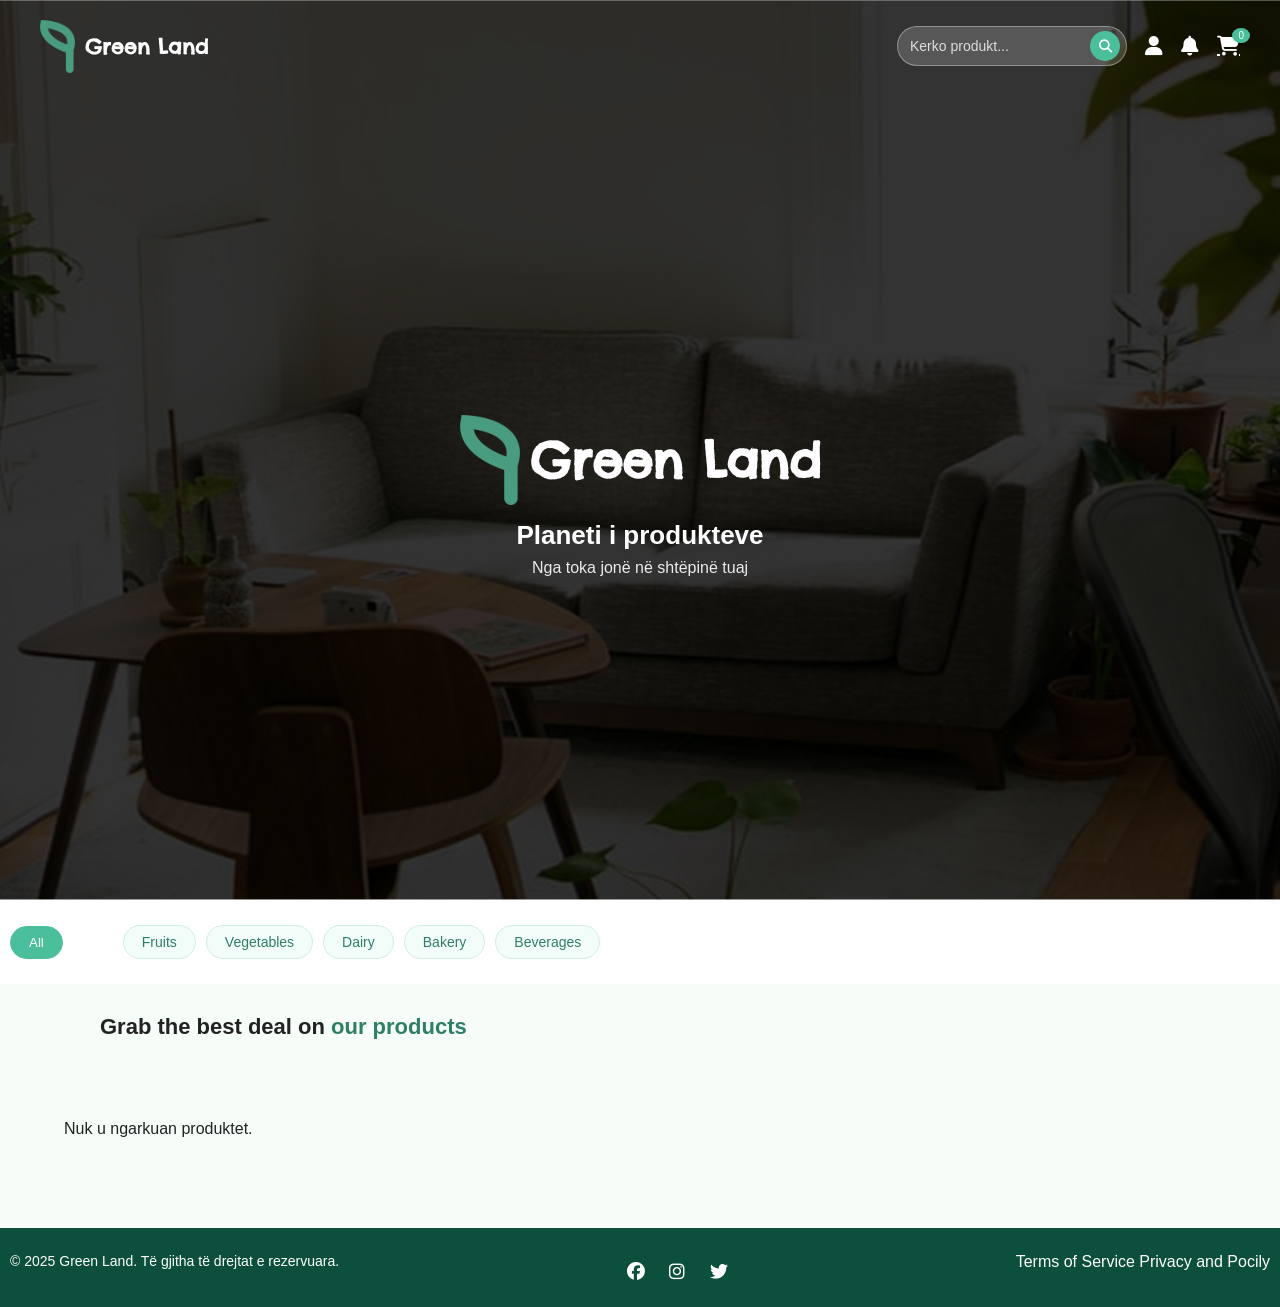
<file: index.html>
<!doctype html>
<html lang="sq">
  <head>
    <meta charset="UTF-8" />
    <title>Green Land</title>
    <meta name="viewport" content="width=device-width, initial-scale=1.0" />

    <!-- CSS -->
    <link rel="stylesheet" href="css/style.css" />
    <link rel="preconnect" href="https://fonts.googleapis.com" />
    <link rel="preconnect" href="https://fonts.gstatic.com" crossorigin />
    <link
      href="https://fonts.googleapis.com/css2?family=Chelsea+Market&family=Handlee&family=Inspiration&family=Irish+Grover&family=Montserrat:ital,wght@0,100..900;1,100..900&family=Poppins:ital,wght@0,100;0,200;0,300;0,400;0,500;0,600;0,700;0,800;0,900;1,100;1,200;1,300;1,400;1,500;1,600;1,700;1,800;1,900&display=swap"
      rel="stylesheet"
    />
    <!-- Font AWESOME CDN -->
    <link
      rel="stylesheet"
      href="https://cdnjs.cloudflare.com/ajax/libs/font-awesome/6.5.0/css/all.min.css"
    />

    <!-- JAVASCRIPT -->
    <script src="./js/product-modal.js" defer></script>
    <script src="./js/notification.js" defer></script>
    <script src="./js/script.js" defer></script>
    <script src="./js/search.js" defer></script>
  </head>
  <body>
    <!-- LOGIN/REGISTER MODAL -->
    <div id="auth-modal" class="auth-modal" hidden>
      <div class="auth-modal-backdrop"></div>
      <div class="auth-modal-content">
        <button
          class="auth-modal-close"
          id="auth-modal-close"
          aria-label="Mbyll"
        >
          &times;
        </button>
        <form id="modal-login-form" class="auth-modal-form">
          <label for="modal-login-email">Email</label>
          <input
            id="modal-login-email"
            type="email"
            required
            placeholder="example@mail.com"
            autocomplete="username"
          />
          <label for="modal-login-password">Password</label>
          <input
            id="modal-login-password"
            type="password"
            required
            placeholder="********"
            autocomplete="current-password"
          />
          <button type="submit" class="auth-modal-submit">Login</button>
        </form>
        <form id="modal-register-form" class="auth-modal-form" hidden>
          <label for="modal-register-name">Emri</label>
          <input
            id="modal-register-name"
            type="text"
            required
            placeholder="Emri i plote"
            autocomplete="name"
          />
          <label for="modal-register-email">Email</label>
          <input
            id="modal-register-email"
            type="email"
            required
            placeholder="example@mail.com"
            autocomplete="username"
          />
          <label for="modal-register-password">Password</label>
          <input
            id="modal-register-password"
            type="password"
            required
            placeholder="Min 6 karaktere"
            autocomplete="new-password"
          />
          <button type="submit" class="auth-modal-submit">Sign Up</button>
          <button
            id="modal-skip-guest"
            type="button"
            class="auth-modal-submit auth-modal-skip"
          >
            Skip & Continue as Guest
          </button>
        </form>
        <p id="modal-auth-message" class="auth-modal-message" hidden></p>
      </div>
    </div>
    <!-- ================= HEADER / HERO ================= -->
    <header class="hero">
      <div class="navbar">
        <div class="logo">
          <img src="images/Logo.png" alt="Green Land logo" />
          <span>Green Land</span>
        </div>
        <div class="icons">
          <form class="navbar-search" id="product-search-form" role="search">
            <input
              type="search"
              id="product-search"
              placeholder="Kerko produkt..."
              aria-label="Kerko produkt sipas emrit"
            />
            <button type="submit" class="search-submit" aria-label="Kerko">
              <i class="fas fa-search"></i>
            </button>
            <div
              id="search-suggestions"
              class="search-suggestions"
              hidden
            ></div>
          </form>
          <span id="nav-username" class="nav-username" hidden></span>
          <a
            id="auth-trigger"
            class="auth-trigger"
            href="user.html"
            aria-label="Hap login ose register"
          >
            <i class="fas fa-user"></i>
          </a>
          <div class="notify-wrap">
            <a
              href="notification.html"
              id="notifications-trigger"
              class="notify-icon"
              aria-label="Hap njoftimet"
            >
              <i class="fas fa-bell"></i>
              <span id="notifications-badge" class="notifications-badge" hidden
                >0</span
              >
            </a>
            <section
              id="notifications-snackbar"
              class="notifications-snackbar"
              hidden
            >
              <div class="notifications-snackbar-head">
                <strong>Njoftimet</strong>
                <a href="notification.html" id="notifications-see-all"
                  >Shiko te gjitha</a
                >
              </div>
              <div
                id="notifications-snackbar-list"
                class="notifications-snackbar-list"
              ></div>
              <p
                id="notifications-snackbar-empty"
                class="notifications-snackbar-empty"
                hidden
              >
                Nuk ka njoftime.
              </p>
            </section>
          </div>
          <a href="cart.html" class="cart-icon">
            <i class="fas fa-shopping-cart"></i>
            <span class="notification-badge">0</span>
          </a>
        </div>
      </div>

      <div class="hero-content">
        <h1>
          <img src="images/Logo.png" class="big-logo" alt="Green Land" /> Green
          Land
        </h1>
        <h2>Planeti i produkteve</h2>
        <p>Nga toka jonë në shtëpinë tuaj</p>
      </div>
    </header>

    <!-- ================= KATEGORITË ================= -->
    <section class="categories">
      <div class="all-products-button">
        <button id="all-products" class="active">All</button>
      </div>
      <div id="categories" class="category-buttons">
        <button class="category-button">Fruits</button>
        <button class="category-button">Vegetables</button>
        <button class="category-button">Dairy</button>
        <button class="category-button">Bakery</button>
        <button class="category-button">Beverages</button>
      </div>
    </section>

    <h3>Grab the best deal on <span>our products</span></h3>

    <!-- ================= PRODUKTET ================= -->

    <section class="products">
      <!-- Produkt 1 -->
      <div class="product-card">
        <img src="images/parfum1.png" alt="Product" />
        <h4>Product Title</h4>
        <p class="desc">Product description</p>
        <div class="price-cart">
          <span class="price">$25</span>
          <button class="add-to-cart">Add to cart</button>
          <div class="wishlist"><i class="fas fa-heart"></i></div>
        </div>
      </div>

      <!-- Produkt 2 -->
      <div class="product-card">
        <img src="images/parfum1.png" alt="Product" />
        <h4>Nombre Producto</h4>
        <p class="desc">Descripcion Producto</p>
        <div class="price-cart">
          <span class="price">$25</span>
          <button class="add-to-cart">Add to cart</button>
          <div class="wishlist"><i class="fas fa-heart"></i></div>
        </div>
      </div>

      <!-- Produkt 3 -->
      <div class="product-card">
        <img src="images/parfum1.png" alt="Product" />
        <h4>Nombre Producto</h4>
        <p class="desc">Descripcion Producto</p>
        <div class="price-cart">
          <span class="price">$25</span>
          <button class="add-to-cart">Add to cart</button>
          <div class="wishlist"><i class="fas fa-heart"></i></div>
        </div>
      </div>

      <div class="product-card">
        <img src="images/parfum1.png" alt="Product" />
        <h4>Product Title</h4>
        <p class="desc">Product description</p>
        <div class="price-cart">
          <span class="price">$25</span>
          <button class="add-to-cart">Add to cart</button>
          <div class="wishlist"><i class="fas fa-heart"></i></div>
        </div>
      </div>

      <!-- Produkt 2 -->
      <div class="product-card">
        <img src="images/parfum1.png" alt="Product" />
        <h4>Nombre Producto</h4>
        <p class="desc">Descripcion Producto</p>
        <div class="price-cart">
          <span class="price">$25</span>
          <button class="add-to-cart">Add to cart</button>
          <div class="wishlist"><i class="fas fa-heart"></i></div>
        </div>
      </div>

      <!-- Produkt 3 -->
      <div class="product-card">
        <img src="images/parfum1.png" alt="Product" />
        <h4>Nombre Producto</h4>
        <p class="desc">Descripcion Producto</p>
        <div class="price-cart">
          <span class="price">$25</span>
          <button class="add-to-cart">Add to cart</button>
          <div class="wishlist"><i class="fas fa-heart"></i></div>
        </div>
      </div>

      <!-- Produkt 4 -->
      <div class="product-card">
        <img src="images/parfum1.png" alt="Product" />
        <h4>Nombre Producto</h4>
        <p class="desc">Descripcion Producto</p>
        <div class="price-cart">
          <span class="price">$25</span>
          <button class="add-to-cart">Add to cart</button>
          <div class="wishlist"><i class="fas fa-heart"></i></div>
        </div>
      </div>

      <!-- Produkt 5 -->
      <div class="product-card">
        <img src="images/parfum1.png" alt="Product" />
        <h4>Nombre Producto</h4>
        <p class="desc">Descripcion Producto</p>
        <div class="price-cart">
          <span class="price">$25</span>
          <button class="add-to-cart">Add to cart</button>
          <div class="wishlist"><i class="fas fa-heart"></i></div>
        </div>
      </div>

      <!-- Produkt 6 -->
      <div class="product-card">
        <img src="images/parfum1.png" alt="Product" />
        <h4>Nombre Producto</h4>
        <p class="desc">Descripcion Producto</p>
        <div class="price-cart">
          <span class="price">$25</span>
          <button class="add-to-cart">Add to cart</button>
          <div class="wishlist"><i class="fas fa-heart"></i></div>
        </div>
      </div>
    </section>

    <!-- ================= FOOTER ================= -->
    <footer class="footer">
      <p>© 2025 Green Land. Të gjitha të drejtat e rezervuara.</p>
      <div class="social">
        <i class="fab fa-facebook"></i>
        <i class="fab fa-instagram"></i>
        <i class="fab fa-twitter"></i>
      </div>
      <div>
        <a href="">Terms of Service </a>
        <a href=""> Privacy and Pocily</a>
      </div>
    </footer>
    <!-- Go to Top Button -->
    <button id="go-to-top" title="Kthehu lart">&#8679;</button>
  </body>
</html>
</file>
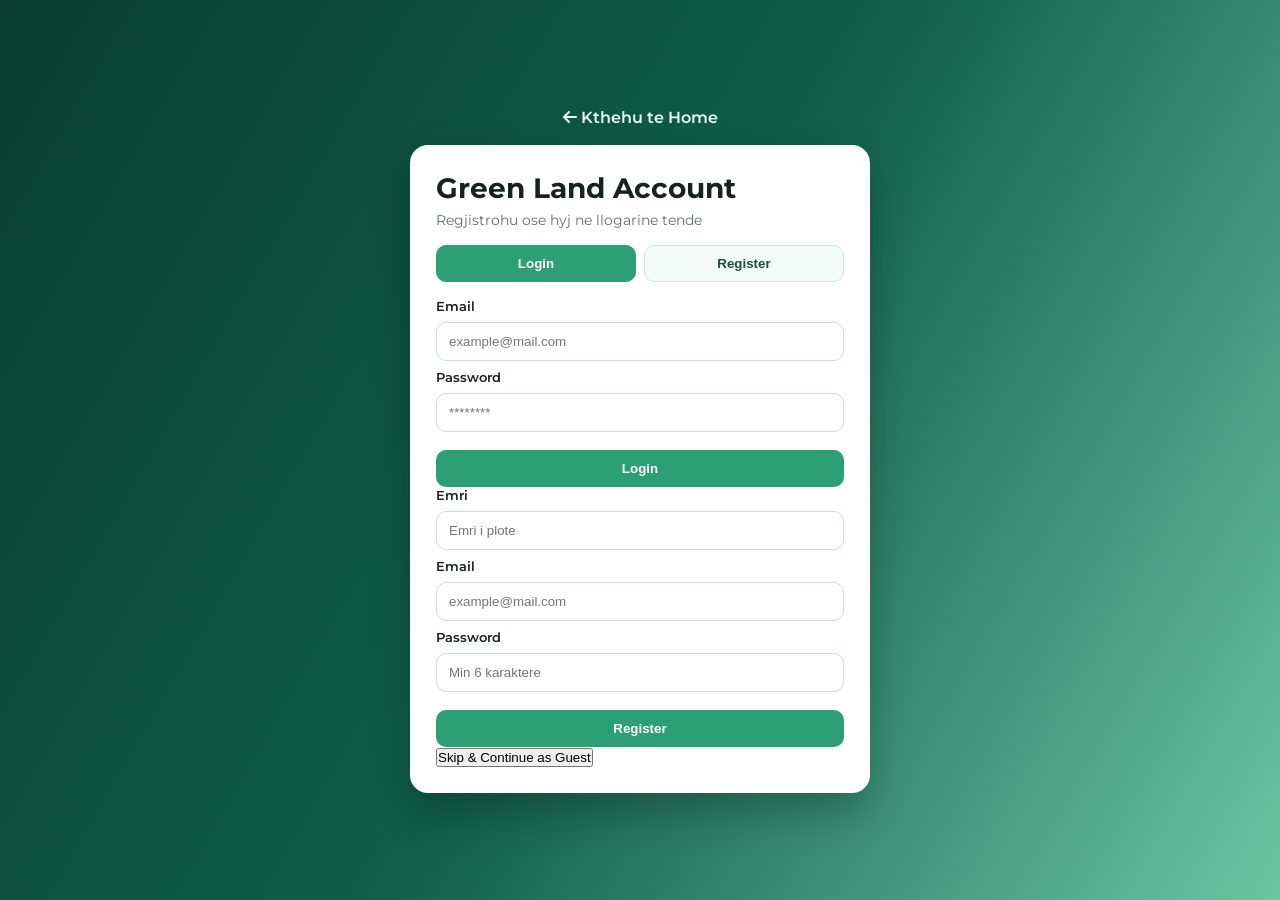
<file: auth.html>
<!doctype html>
<html lang="sq">
  <head>
    <meta charset="UTF-8" />
    <meta name="viewport" content="width=device-width, initial-scale=1.0" />
    <title>Auth | Green Land</title>
    <link rel="preconnect" href="https://fonts.googleapis.com" />
    <link rel="preconnect" href="https://fonts.gstatic.com" crossorigin />
    <link
      href="https://fonts.googleapis.com/css2?family=Montserrat:wght@400;500;600;700&display=swap"
      rel="stylesheet"
    />
    <link
      rel="stylesheet"
      href="https://cdnjs.cloudflare.com/ajax/libs/font-awesome/6.5.0/css/all.min.css"
    />
    <link rel="stylesheet" href="css/auth.css" />
    <script src="js/auth.js" defer></script>
  </head>
  <body>
    <main class="auth-page">
      <a href="index.html" class="back-link"
        ><i class="fa-solid fa-arrow-left"></i> Kthehu te Home</a
      >

      <section class="auth-card">
        <h1>Green Land Account</h1>
        <p class="subtitle">Regjistrohu ose hyj ne llogarine tende</p>

        <div class="auth-tabs">
          <button id="show-login" class="auth-tab active" type="button">
            Login
          </button>
          <button id="show-register" class="auth-tab" type="button">
            Register
          </button>
        </div>

        <form id="login-form" class="auth-form">
          <label for="login-email">Email</label>
          <input
            id="login-email"
            type="email"
            required
            placeholder="example@mail.com"
          />

          <label for="login-password">Password</label>
          <input
            id="login-password"
            type="password"
            required
            placeholder="********"
          />

          <button type="submit" class="auth-submit">Login</button>
        </form>

        <form id="register-form" class="auth-form" hidden>
          <label for="register-name">Emri</label>
          <input
            id="register-name"
            type="text"
            required
            placeholder="Emri i plote"
          />

          <label for="register-email">Email</label>
          <input
            id="register-email"
            type="email"
            required
            placeholder="example@mail.com"
          />

          <label for="register-password">Password</label>
          <input
            id="register-password"
            type="password"
            required
            placeholder="Min 6 karaktere"
          />

          <button type="submit" class="auth-submit">Register</button>
        </form>

        <div id="logged-view" class="logged-view" hidden>
          <p id="welcome-text"></p>
          <div class="logged-actions">
            <a href="index.html" class="go-home">Vazhdo Shopping</a>
            <button id="logout-btn" type="button" class="auth-logout">
              Logout
            </button>
          </div>
        </div>

        <button id="skip-guest" type="button" class="skip-guest">
          Skip & Continue as Guest
        </button>

        <p id="auth-message" class="auth-message" hidden></p>
      </section>
    </main>
  </body>
</html>
</file>
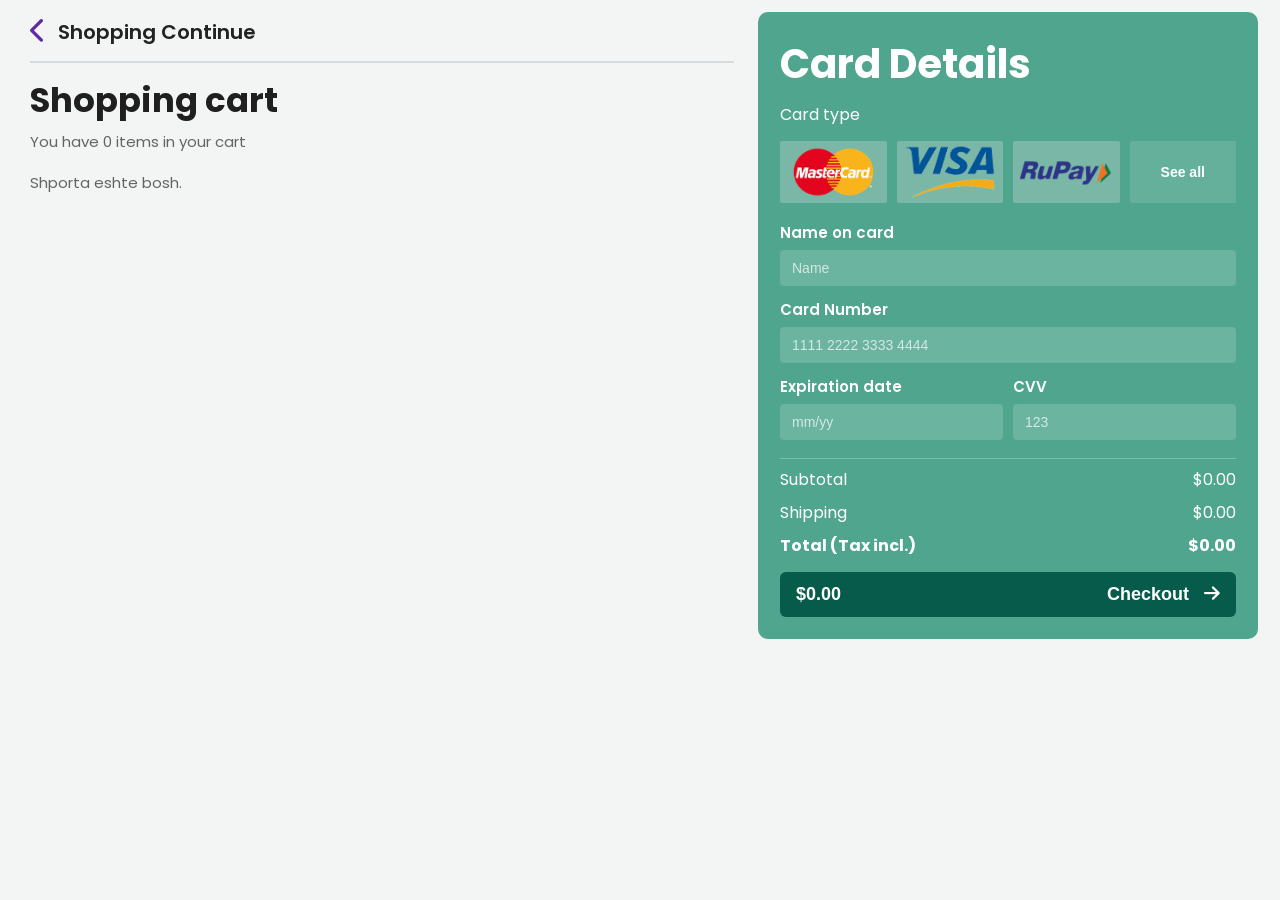
<file: cart.html>
<!doctype html>
<html lang="en">
  <head>
    <meta charset="UTF-8" />
    <title>Shopping Cart | Green Land</title>
    <meta name="viewport" content="width=device-width, initial-scale=1.0" />

    <!-- CSS -->
    <link rel="stylesheet" href="css/cart.css" />

    <!-- Font Awesome -->
    <link
      rel="stylesheet"
      href="https://cdnjs.cloudflare.com/ajax/libs/font-awesome/6.5.0/css/all.min.css"
    />
    <!--google fonts-->
    <link rel="preconnect" href="https://fonts.googleapis.com" />
    <link rel="preconnect" href="https://fonts.gstatic.com" crossorigin />
    <link
      href="https://fonts.googleapis.com/css2?family=Chelsea+Market&family=Handlee&family=Inspiration&family=Irish+Grover&family=Montserrat:ital,wght@0,100..900;1,100..900&family=Poppins:ital,wght@0,100;0,200;0,300;0,400;0,500;0,600;0,700;0,800;0,900;1,100;1,200;1,300;1,400;1,500;1,600;1,700;1,800;1,900&display=swap"
      rel="stylesheet"
    />

    <!-- ================= JAVASCRIPT ================= -->
    <script src="./js/cart.js" defer></script>
    <script src="./js/payment.js" defer></script>
    <script src="./js/script.js" defer></script>
  </head>
  <body>
    <section class="cart-container">
      <div class="cart-left">
        <div class="continue-bar">
          <a
            href="index.html"
            aria-label="Kthehu te faqja kryesore"
            title="Kthehu te faqja kryesore"
            ><i class="fas fa-chevron-left"></i
          ></a>
          <span>Shopping Continue</span>
        </div>
        <hr />
        <h3>Shopping cart</h3>
        <p class="cart-subtitle" id="cart-subtitle">
          You have 0 item in your cart
        </p>

        <div id="cart-items"></div>

        <template id="cart-item-template">
          <div class="cart-item">
            <img src="images/parfum1.png" alt="product" data-role="image" />
            <div class="cart-info">
              <h4 data-role="title">Product title</h4>
              <p data-role="meta">Unit price: $0.00</p>
            </div>
            <div class="cart-qty-vertical">
              <span data-role="quantity">1</span>
              <div>
                <button
                  type="button"
                  class="qty-increase"
                  data-role="increase"
                  aria-label="Increase quantity"
                >
                  <i class="fas fa-chevron-up"></i>
                </button>
                <button
                  type="button"
                  class="qty-decrease"
                  data-role="decrease"
                  aria-label="Decrease quantity"
                >
                  <i class="fas fa-chevron-down"></i>
                </button>
              </div>
            </div>
            <div class="cart-price" data-role="line-total">$0.00</div>
            <button
              type="button"
              class="delete-icon"
              data-role="remove"
              aria-label="Remove item"
            >
              <i class="far fa-trash-alt"></i>
            </button>
          </div>
        </template>
      </div>

      <!-- ================= RIGHT: CARD DETAILS ================= -->

      <div class="cart-right">
        <h3>Card Details</h3>
        <p class="card-type-label">Card type</p>

        <div class="card-types">
          <img src="images/Rectangle 9.png" alt="MasterCard" />
          <img src="images/Rectangle 10.png" alt="Visa" />
          <img src="images/Rectangle 11.png" alt="RuPay" />
          <button class="see-all">See all</button>
        </div>

        <form id="payment-form" novalidate>
          <label>Name on card</label>
          <input type="text" placeholder="Name" required />

          <label>Card Number</label>
          <input
            id="card-number"
            type="text"
            placeholder="1111 2222 3333 4444"
            maxlength="19"
            inputmode="numeric"
            required
          />

          <div class="card-row">
            <div>
              <label>Expiration date</label>
              <input
                id="expiration-date"
                type="text"
                placeholder="mm/yy"
                maxlength="5"
                inputmode="numeric"
                required
              />
            </div>

            <div>
              <label>CVV</label>
              <input
                id="cvv"
                type="text"
                placeholder="123"
                maxlength="3"
                inputmode="numeric"
                required
              />
            </div>
          </div>

          <div class="summary">
            <div>
              <span>Subtotal</span><span id="subtotal-value">$0.00</span>
            </div>
            <div>
              <span>Shipping</span><span id="shipping-value">$4.00</span>
            </div>
            <div class="total-row">
              <strong>Total (Tax incl.)</strong>
              <strong id="total-value">$0.00</strong>
            </div>
          </div>

          <button type="submit" class="checkout-btn">
            <span id="checkout-total">$0.00</span>
            <span>Checkout <i class="fas fa-arrow-right"></i></span>
          </button>
        </form>
      </div>
    </section>

    <div class="success-modal" id="success-modal">
      <div class="modal-content">
        <h3>Order has been paid successfully</h3>
        <div class="checkmark">
          <i class="fa-solid fa-check"></i>
        </div>
      </div>
    </div>
  </body>
</html>
</file>
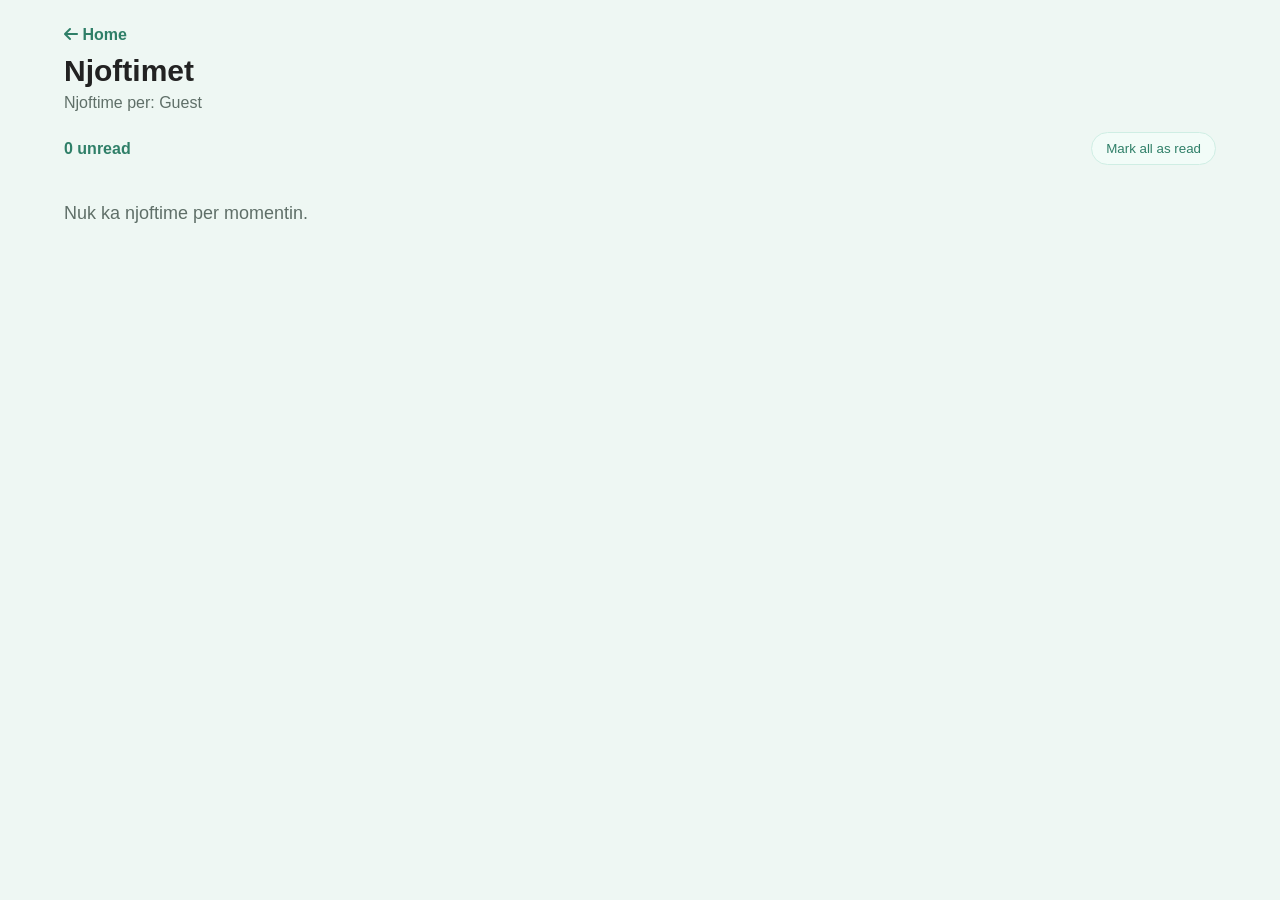
<file: notification.html>
<!doctype html>
<html lang="sq">
  <head>
    <meta charset="UTF-8" />
    <meta name="viewport" content="width=device-width, initial-scale=1.0" />
    <title>Notifications | Green Land</title>
    <link rel="stylesheet" href="css/style.css" />
    <link rel="stylesheet" href="css/notification.css" />
    <link
      rel="stylesheet"
      href="https://cdnjs.cloudflare.com/ajax/libs/font-awesome/6.5.0/css/all.min.css"
    />
    <script src="js/notification.js" defer></script>
  </head>
  <body>
    <header class="notifications-header">
      <a href="index.html" class="back-home"
        ><i class="fas fa-arrow-left"></i> Home</a
      >
      <h1>Njoftimet</h1>
      <p id="notifications-subtitle">Njoftimet e perdoruesit</p>
    </header>

    <main class="notifications-wrapper">
      <section class="notifications-toolbar">
        <span id="notifications-unread-count" class="notifications-unread-count"
          >0 unread</span
        >
        <button id="notifications-mark-read" type="button">
          Mark all as read
        </button>
      </section>

      <section id="notifications-list" class="notifications-list"></section>
      <p id="notifications-empty" class="notifications-empty" hidden>
        Nuk ka njoftime per momentin.
      </p>
    </main>
  </body>
</html>
</file>
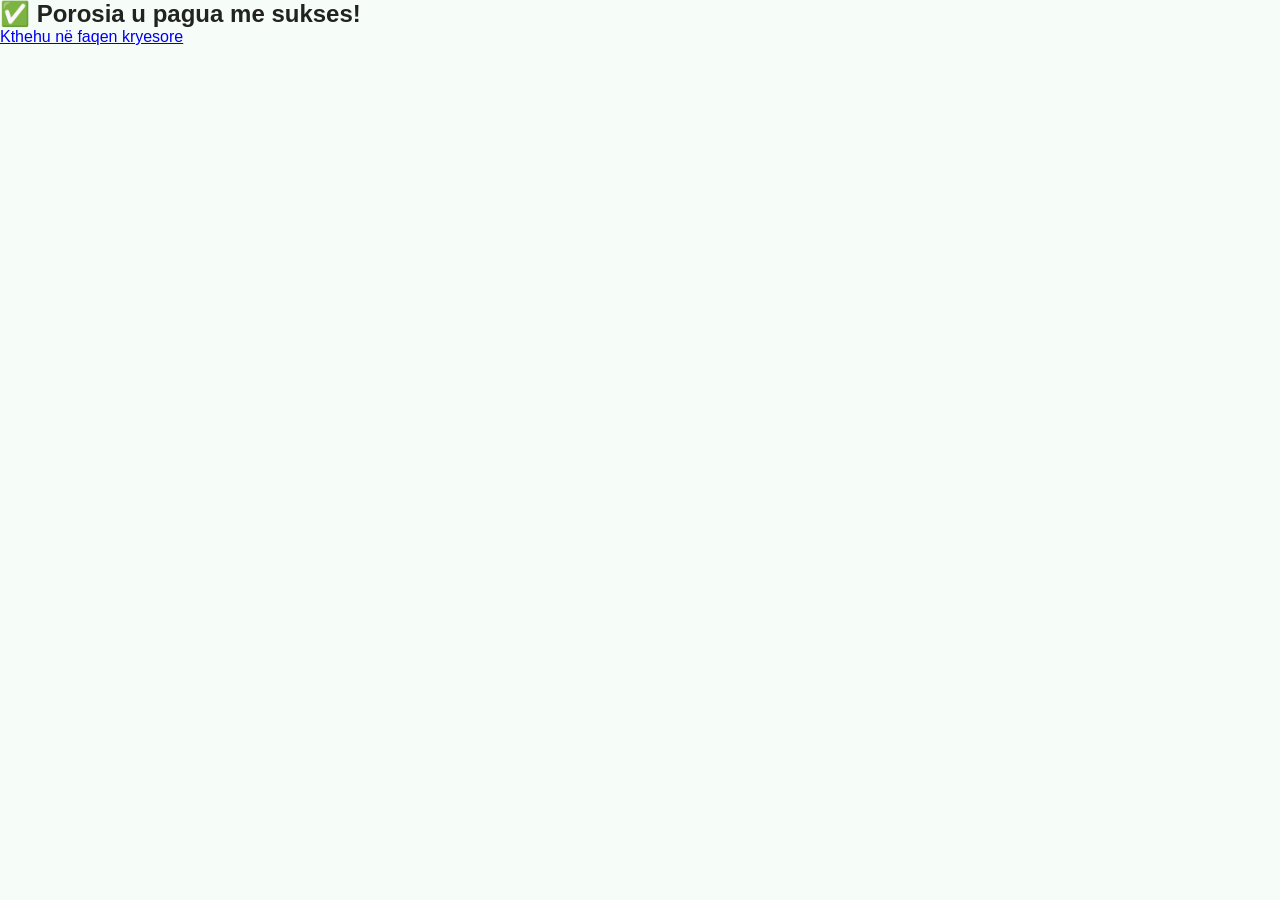
<file: success.html>
<!doctype html>
<html lang="en">
  <head>
    <meta charset="UTF-8" />
    <meta name="viewport" content="width=device-width, initial-scale=1.0" />
    <title>Success - Green Land</title>
    <link rel="stylesheet" href="css/style.css" />
    <script src="js/success.js" defer></script>
  </head>
  <body>
    <div class="success-page">
      <div class="success-box">
        <h2>✅ Porosia u pagua me sukses!</h2>
        <a href="index.html" class="btn">Kthehu në faqen kryesore</a>
      </div>
    </div>
  </body>
</html>
</file>
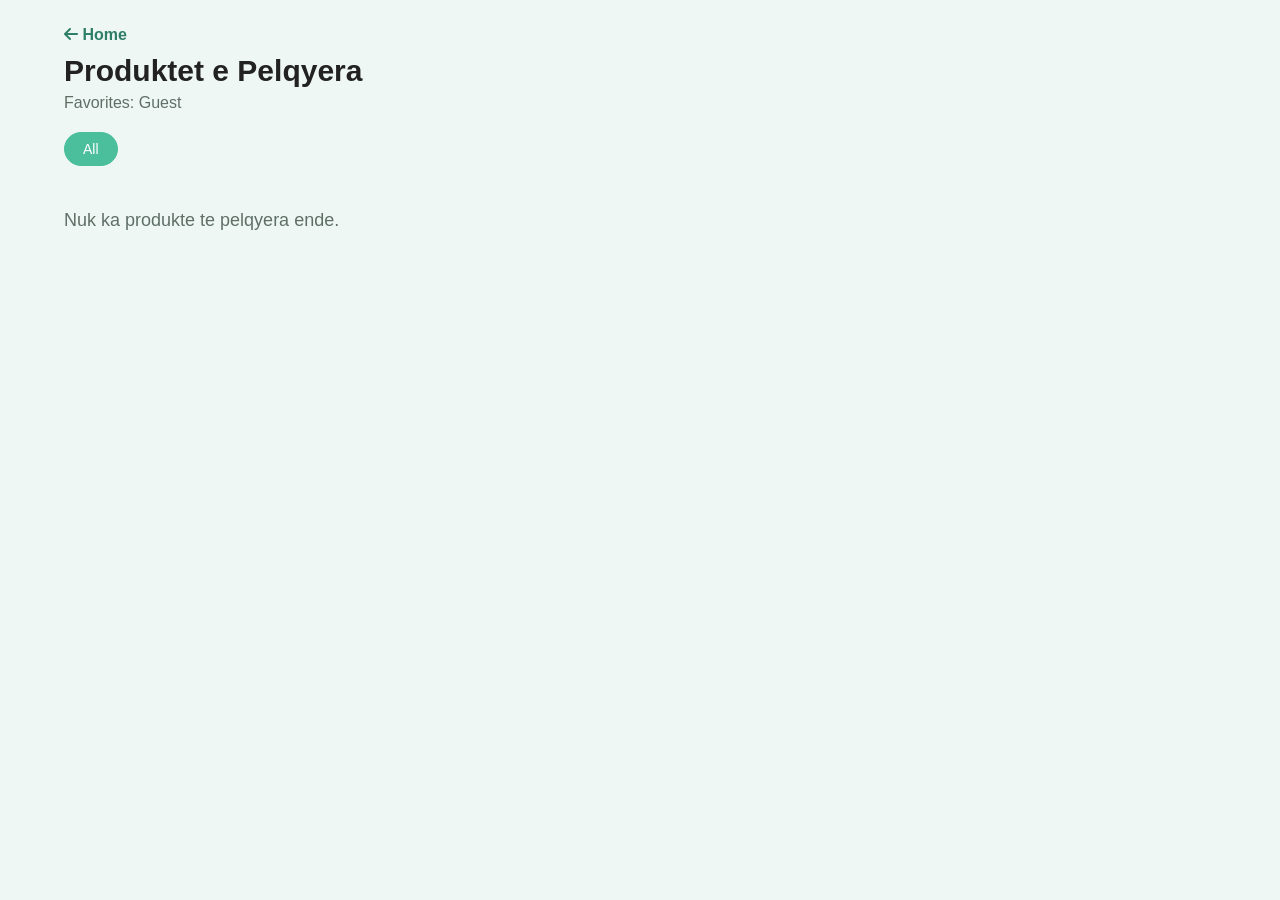
<file: user.html>
<!doctype html>
<html lang="sq">
  <head>
    <meta charset="UTF-8" />
    <meta name="viewport" content="width=device-width, initial-scale=1.0" />
    <title>User Favorites | Green Land</title>
    <link rel="stylesheet" href="css/style.css" />
    <link rel="stylesheet" href="css/user.css" />
    <link
      rel="stylesheet"
      href="https://cdnjs.cloudflare.com/ajax/libs/font-awesome/6.5.0/css/all.min.css"
    />
    <script src="js/product-modal.js" defer></script>
    <script src="js/user.js" defer></script>
  </head>
  <body>
    <header class="user-header">
      <div class="user-header-top">
        <a href="index.html" class="back-home"
          ><i class="fas fa-arrow-left"></i> Home</a
        >
        <button
          id="user-logout-btn"
          class="user-logout-btn"
          type="button"
          hidden
        >
          Logout
        </button>
      </div>
      <h1>Produktet e Pelqyera</h1>
      <p id="user-subtitle">Favorites te user-it</p>
    </header>

    <main class="favorites-wrapper">
      <section id="favorites-categories" class="favorites-categories" hidden>
        <button id="favorites-all" class="active" type="button">All</button>
        <div
          id="favorites-category-buttons"
          class="favorites-category-buttons"
        ></div>
      </section>
      <section id="favorites-grid" class="favorites-grid"></section>
      <p id="favorites-empty" class="favorites-empty" hidden>
        Nuk ka produkte te pelqyera ende.
      </p>
    </main>
  </body>
</html>
</file>
<file: css/style.css>
/* Go to Top Button */
#go-to-top {
  position: fixed;
  bottom: 32px;
  right: 32px;
  width: 48px;
  height: 48px;
  background: #2ecc71;
  color: #fff;
  border: none;
  border-radius: 50%;
  box-shadow: 0 2px 12px rgba(0,0,0,0.18);
  font-size: 2rem;
  cursor: pointer;
  z-index: 1200;
  transition: background 0.2s;
  display: none;
}
#go-to-top:hover {
  background: #27ae60;
}
/* AUTH MODAL STYLES */
/* Modal container */
/* Modal container */
.auth-modal {
  position: fixed;
  top: 75px;
  left: 0;
  right: 0;
  width: 100vw;
  height: calc(100vh - 90px);
  display: flex;
  align-items: flex-start;
  justify-content: flex-end;
  z-index: 1000;
  pointer-events: none;
  overflow: visible;
}

/* Modal backdrop vetëm pas modalit */
.auth-modal-backdrop {
  display: none;
}

/* Modal content */
.auth-modal-content {
  position: relative;
  z-index: 2;
  background: #fff;
  border-radius: 28px;
  box-shadow: 0 16px 48px 0 rgba(44, 204, 113, 0.15), 0 2px 12px 0 rgba(0,0,0,0.13);
  padding: 1.2rem 1.1rem 1.1rem 1.1rem;
  min-width: 290px;
  max-width: 340px;
  width: 100%;
  max-height: 92vh;
  overflow-y: auto;
  overflow-x: hidden;
  margin: 0 40px 0 0;
  border: 2.5px solid #2ecc71;
  outline: 2px solid #e5e7eb;
  outline-offset: 2px;
  transition: box-shadow 0.2s, border 0.2s;
  pointer-events: auto;
  animation: modalInCenter 0.33s cubic-bezier(.4,1.6,.6,1);
}

.auth-modal-content input,
  .auth-modal-content select,
  .auth-modal-content textarea {
    width: 100%;
    max-width: 100%;
    box-sizing: border-box;
    margin-bottom: 8px;
    font-size: 0.98rem;
    padding: 0.5rem 0.7rem;
  }
  .auth-modal-content button,
  .auth-modal-content input[type="submit"] {
    font-size: 1rem;
    padding: 0.55rem 0.7rem;
  }
}

@media (max-width: 700px) {
  .auth-modal-content {
    min-width: 98vw;
    max-width: 99vw;
    padding: 1.1rem 0.5rem 1.1rem 0.5rem;
    border-radius: 16px;
    margin: 0 2vw 0 2vw;
  }
  .auth-modal-backdrop {
    right: 2vw;
    width: 98vw;
    border-radius: 16px;
  }
}
}

/* Modal backdrop */
/* Backdrop vetëm brenda modalit, me border-radius të njëjtë si modal-content */
.auth-modal-backdrop {
  position: absolute;
  top: 0;
  right: 40px;
  width: 520px;
  height: 100%;
  background: rgba(0,0,0,0.13);
  border-radius: 28px;
  z-index: 1;
  pointer-events: auto;
}
}

/* Modal content */
.auth-modal-content {
    overflow: hidden;
    box-sizing: border-box;
    width: 100%;
    max-width: 100%;
    margin-bottom: 12px;
  position: relative;
  z-index: 2;
  background: #fff;
  border-radius: 28px;
  box-shadow: 0 16px 48px 0 rgba(44, 204, 113, 0.15), 0 2px 12px 0 rgba(0,0,0,0.13);
  padding: 2.7rem 2.7rem 2.2rem 2.7rem;
  min-width: 400px;
  max-width: 520px;
  width: 100%;
  max-height: 80vh;
  overflow-y: auto;
  margin: 0 40px 0 0;
  border: 2.5px solid #2ecc71;
  outline: 2px solid #e5e7eb;
  outline-offset: 2px;
  transition: box-shadow 0.2s, border 0.2s;
  pointer-events: auto;
  animation: modalInCenter 0.33s cubic-bezier(.4,1.6,.6,1);
}

/* Largo butonin X nga modal-content në desktop */
.auth-modal-content button[aria-label="Close"],
.auth-modal-content .auth-modal-close {
  display: none !important;
}
}

@media (max-width: 700px) {
  .auth-modal-content {
    min-width: 98vw;
    max-width: 99vw;
    padding: 1.1rem 0.5rem 1.1rem 0.5rem;
    border-radius: 16px;
    margin: 0 2vw 0 2vw;
  }
}
.auth-modal-backdrop {
  position: absolute;
  top: 0; left: 0; right: 0; bottom: 0;
  background: rgba(0,0,0,0.35);
  z-index: 1;
}
.auth-modal-content {
  position: relative;
  z-index: 2;
  background: #fff;
  border-radius: 18px;
  box-shadow: 0 8px 32px rgba(0,0,0,0.18);
  .auth-modal {
    height: calc(100vh - 90px);
    top: 0;
    left: 0;
    right: 0;
    width: 100vw;
    height: 100vh;
    background: rgba(0,0,0,0.32);
    display: flex;
    align-items: center;
    justify-content: center;
    z-index: 1000;
    padding: 0;
  }
  position: absolute;
  top: 12px; right: 16px;
  background: none;
  border: none;
  font-size: 28px;
  color: #888;
  cursor: pointer;
  z-index: 3;
}
.auth-modal-tabs {
  display: flex;
  gap: 10px;
  margin-bottom: 18px;
}
.auth-modal-tabs button {
  flex: 1;
  padding: 10px 0;
  @keyframes slideInRightModal {
    from {
      transform: translateX(100%);
      opacity: 0.2;
    }
    to {
      transform: translateX(0);
      opacity: 1;
    }
  }

  @keyframes slideInRightModal {
    from {
      transform: translateX(100%);
      opacity: 0.2;
    }
    to {
      transform: translateX(0);
      opacity: 1;
    }
  }

  @keyframes modalInCenter {
    from {
      transform: scale(0.95) translateY(40px);
      opacity: 0.2;
    }
    to {
      transform: scale(1) translateY(0);
      opacity: 1;
    }
  }

  @keyframes modalInCenter {
    from {
      transform: scale(0.95) translateY(40px);
      opacity: 0.2;
    }
    to {
      transform: scale(1) translateY(0);
      opacity: 1;
    }
  }

  @keyframes modalInCenter {
    from {
      transform: scale(0.95) translateY(40px);
      opacity: 0.2;
    }
    to {
      transform: scale(1) translateY(0);
      opacity: 1;
    }
  }

  @keyframes modalInCenter {
    from {
      transform: scale(0.95) translateY(40px);
      opacity: 0.2;
    }
    to {
      transform: scale(1) translateY(0);
      opacity: 1;
    }
  }

  .auth-modal-content {
    background: #fff;
    border-radius: 28px;
    box-shadow: 0 16px 48px 0 rgba(44, 204, 113, 0.15), 0 2px 12px 0 rgba(0,0,0,0.13);
    padding: 2.7rem 2.2rem 2.2rem 2.2rem;
    min-width: 370px;
      padding: 2.7rem 2.7rem 2.2rem 2.7rem;
      min-width: 400px;
      max-width: 520px;
    overflow-y: auto;
      max-height: 80vh;
    margin: 0;
    animation: modalInCenter 0.33s cubic-bezier(.4,1.6,.6,1);
    border: 2.5px solid #2ecc71;
    outline: 2px solid #e5e7eb;
    outline-offset: 2px;
    transition: box-shadow 0.2s, border 0.2s;
  }

  @media (max-width: 600px) {
    .auth-modal-content {
      min-width: 96vw;
      .auth-modal-content {
        min-width: 98vw;
        max-width: 99vw;
        padding: 1.1rem 0.5rem 1.1rem 0.5rem;
        border-radius: 16px;
      }

  @media (max-width: 600px) {
    .auth-modal-content {
      min-width: 96vw;
      max-width: 99vw;
      padding: 1.3rem 0.7rem 1.3rem 0.7rem;
      border-radius: 18px;
    }
  }
  }
  }
  }
  }
  }
  }
  border: none;
  background: #f3f5f5;
  color: #2f7f68;
  font-size: 16px;
  font-weight: 600;
  border-radius: 8px 8px 0 0;
  cursor: pointer;
  transition: background 0.18s;
}
.auth-modal-tabs button.active {
  background: #4bbf9c;
  color: #fff;
}
.auth-modal-form {
  display: flex;
  flex-direction: column;
  gap: 10px;
  margin-bottom: 10px;
}
.auth-modal-form label {
  font-size: 14px;
  font-weight: 600;
  color: #2f7f68;
}
.auth-modal-form input {
  padding: 6px 8px;
  border: 1px solid #d8e8e2;
  border-radius: 6px;
  font-size: 14px;
  outline: none;
  transition: border 0.18s;
}
.auth-modal-form input:focus {
  border-color: #4bbf9c;
}
.auth-modal-submit {
  margin-top: 8px;
  padding: 8px 0;
  background: #4bbf9c;
  color: #fff;
  border: none;
  border-radius: 6px;
  font-size: 15px;
  font-weight: 700;
  cursor: pointer;
  transition: background 0.18s;
}
.auth-modal-skip {
  background: #e8fff5;
  color: #218c6a;
  font-weight: 600;
  margin-top: 6px;
  border: 1px solid #b2e5d2;
}
.auth-modal-skip:hover {
  background: #c6f5e2;
  color: #17634a;
}
}
.auth-modal-submit:hover {
  background: #2f7f68;
}
.auth-modal-message {
  color: #e53935;
  font-size: 14px;
  margin-top: 2px;
  text-align: center;
}
/* ================= RESET ================= */
* {
  margin: 0;
  padding: 0;
  box-sizing: border-box;
  font-family: "Segoe UI", Arial, sans-serif;
}

body {
  background: #f6fdf9;
  color: #222;
}

/* ================= HERO / HEADER ================= */
.hero {
  height: 100vh;
  background: url("../images/Hero-background.jpg") center/cover no-repeat;
  color: #fff;
  display: flex;
  flex-direction: column;
}

/* ================= NAVBAR ================= */
.navbar {
  display: flex;
  justify-content: space-between;
  align-items: center;
  padding: 20px 40px;
}

.logo {
  display: flex;
  align-items: center;
  gap: 10px;
  font-size: 20px;
  font-weight: 600;
}

.logo span{
  font-family: Chelsea Market;
}

.logo img {
  width: 35px;
}

.icons {
  display: flex;
  align-items: center;
  gap: 18px;
  font-size: 20px;
  color: #fff;
}

.navbar-search {
  position: relative;
  display: flex;
  align-items: center;
  background: rgba(255, 255, 255, 0.18);
  border: 1px solid rgba(255, 255, 255, 0.35);
  border-radius: 999px;
  padding: 4px 6px 4px 12px;
}

.navbar-search input {
  border: none;
  outline: none;
  background: transparent;
  color: #fff;
  width: 180px;
  font-size: 14px;
}

.navbar-search input::placeholder {
  color: rgba(255, 255, 255, 0.8);
}

.navbar-search .search-submit {
  border: none;
  background: #4bbf9c;
  color: #fff;
  width: 30px;
  height: 30px;
  border-radius: 50%;
  cursor: pointer;
}

.icons .fa-user {
  cursor: pointer;
}

.nav-username {
  font-size: 14px;
  font-weight: 600;
  color: #fff;
  max-width: 140px;
  white-space: nowrap;
  overflow: hidden;
  text-overflow: ellipsis;
}

.auth-trigger {
  color: #fff;
  text-decoration: none;
  display: inline-flex;
  align-items: center;
  justify-content: center;
}

.auth-trigger.logged-in {
  color: #4bbf9c;
}

.search-suggestions {
  position: absolute;
  top: calc(100% + 8px);
  left: 0;
  width: 100%;
  background: #ffffff;
  border: 1px solid #d7ebe3;
  border-radius: 12px;
  box-shadow: 0 10px 20px rgba(0, 0, 0, 0.12);
  overflow: hidden;
  max-height: 320px;
  overflow-y: auto;
  z-index: 20;
}

.search-suggestion-item {
  display: block;
  width: 100%;
  border: none;
  background: #fff;
  text-align: left;
  padding: 10px 12px;
  font-size: 14px;
  line-height: 1.35;
  white-space: normal;
  word-break: break-word;
  color: #1e2f2a;
  cursor: pointer;
}

.search-suggestion-item:hover {
  background: #eef8f4;
}

.search-suggestion-empty {
  padding: 10px 12px;
  font-size: 13px;
  color: #71877f;
}

.cart-icon {
  position: relative;
  display: flex;
  align-items: center;
  gap: 8px;
  font-size: 20px;
  cursor: pointer;
  color: #fff;
}
/*.cart-icon {
  position: relative;
}*/

.notify-icon {
  position: relative;
  display: inline-flex;
  align-items: center;
  justify-content: center;
  color: #fff;
  text-decoration: none;
}

.notify-wrap {
  position: relative;
  display: inline-flex;
  align-items: center;
}

.notifications-badge {
  position: absolute;
  top: -8px;
  right: -10px;
  background: #e23a59;
  color: #fff;
  font-size: 10px;
  padding: 2px 6px;
  border-radius: 50%;
}

.notifications-snackbar {
  position: absolute;
  top: calc(100% + 12px);
  right: 0;
  width: 340px;
  max-width: calc(100vw - 24px);
  background: #fff;
  border: 1px solid #d9ebe5;
  border-radius: 14px;
  box-shadow: 0 16px 34px rgba(0, 0, 0, 0.18);
  padding: 10px;
  z-index: 30;
  color: #1f3a31;
}

.notifications-snackbar[hidden] {
  display: none;
}

.notifications-snackbar-head {
  display: flex;
  justify-content: space-between;
  align-items: center;
  gap: 10px;
  padding: 4px 4px 10px;
  border-bottom: 1px solid #e6f0ec;
}

.notifications-snackbar-head a {
  color: #2f7f68;
  text-decoration: none;
  font-size: 13px;
  font-weight: 600;
}

.notifications-snackbar-list {
  display: grid;
  gap: 8px;
  max-height: 300px;
  overflow-y: auto;
  padding: 10px 2px 4px;
}

.notifications-snackbar-item {
  display: flex;
  flex-direction: column;
  align-items: flex-start;
  border: 1px solid #dcece6;
  border-radius: 10px;
  background: #f8fcfa;
  padding: 9px;
  cursor: pointer;
}

.notifications-snackbar-item:hover {
  background: #eef7f3;
}

.notifications-snackbar-title {
  font-size: 14px;
  font-weight: 700;
  color: #16352c;
  margin-bottom: 4px;
}

.notifications-snackbar-text {
  font-size: 13px;
  color: #3d5a52;
}

.notifications-snackbar-empty {
  padding: 14px 8px 8px;
  color: #70857d;
  font-size: 14px;
}

.notification-badge {
  position: absolute;
  top: -8px;
  right: -10px;
  background: #4bbf9c;
  color: #fff;
  font-size: 10px;
  padding: 2px 6px;
  border-radius: 50%;
}

/* ================= HERO CONTENT ================= */
.hero-content {
  flex: 1;
  display: flex;
  flex-direction: column;
  justify-content: center;
  align-items: center;
  text-align: center;
}

.hero-content h1 {
  font-size: 48px;
  font-family: Chelsea Market;
  display: flex;
  align-items: center;
  gap: 10px;
}

.big-logo {
  width: 60px;
}

.hero-content h2 {
  margin-top: 15px;
  font-size: 26px;
}

.hero-content p {
  margin-top: 8px;
  opacity: 0.9;
}

/* ================= CATEGORIES ================= */
.categories {
  background: #fff;
  padding: 25px 10px;
  display: flex;
  flex-wrap: wrap;
  align-items: center;
  gap: 10px;
}

.category-buttons {
  display: contents;
}

.all-products-button {
  display: contents;
}
.all-products-button button {
  margin-right: 50px;
  padding:8px 18px;
  border-radius: 20px;
  border: 1px solid #cfeee4;
  background: #f2fcf8;
  color: #2f7f68;
  cursor: pointer;
}

.category-buttons button {
  padding: 8px 18px;
  border-radius: 20px;
  border: 1px solid #cfeee4;
  background: #f2fcf8;
  color: #2f7f68;
  cursor: pointer;
  font-size: 14px;
  transition: 0.3s;
}
.all-products-button button.active,
.all-products-button button:hover,
.category-buttons button.active,
.category-buttons button:hover {
  background: #4bbf9c;
  color: #fff;
  border-color: #4bbf9c;
}

h3 {
  margin: 30px 100px;
  font-size: 22px;
  font-family: Arial, Helvetica, sans-serif;
}

h3 span {
  color: #2f7f68;
}

/* ================= PRODUCTS ================= */

.products {
  padding: 50px 5%;
  display: grid;
  grid-template-columns: repeat(3, minmax(220px, 1fr));
  gap: 25px;
}

.product-card {
  background: #ececed;
  border-radius: 12px;
  box-shadow: 0 8px 20px rgba(0,0,0,.08);
  padding: 15px;
  text-align: center;
  position: relative;
  transition: 0.3s;
}

.product-card:hover {
  transform: translateY(-5px);
}


.product-card img {
  width: 100%;
  height: 180px;
  object-fit: contain;
  margin-bottom: 10px;
}

.product-card h4 {
  font-size: 16px;
}

.desc {
  font-size: 13px;
  color: #777;
  margin: 4px 0 10px;
}

.price-cart {
  display: flex;
  justify-content: space-between;
  align-items: center;
}

.price {
  font-weight: bold;
  color: #000;
}

.price-cart button {
  background:#25a866;
  border: none;
  color: #fff;
  padding: 6px 12px;
  border-radius: 6px;
  font-size: 13px;
  transition: 0.3s;
}

.wishlist {
  border: none;
  padding: 5px;
  color: #000;
  border-radius: 100px;
  background-color: white;
  cursor: pointer;
}

.wishlist.active {
  color: #e23a59;
}

.price-cart button:hover {
  background: #074c1c;
}

/* ================= FOOTER ================= */
.footer {
  display: flex;
  justify-content: space-between;
  background: #0b4f3c;
  color: #fff;
  text-align: center;
  padding: 25px 10px;
  margin-top: 40px;
}

.footer p {
  font-size: 14px;
}

.social {
  margin-top: 10px;
}

.social i {
  margin: 0 10px;
  cursor: pointer;
  font-size: 18px;
  transition: 0.3s;
}

.social i:hover {
  color: #4bbf9c;
}

.footer a{
  color: #fff;
  text-decoration: none;
}

body.product-modal-open {
  overflow: hidden;
}

.product-modal {
  position: fixed;
  inset: 0;
  z-index: 1000;
  display: grid;
  place-items: center;
}

.product-modal[hidden] {
  display: none !important;
}

.product-modal-backdrop {
  position: absolute;
  inset: 0;
  background: rgba(5, 19, 14, 0.45);
}

.product-modal-dialog {
  position: relative;
  width: min(920px, calc(100vw - 32px));
  max-height: calc(100vh - 40px);
  overflow-y: auto;
  background: #fff;
  border-radius: 18px;
  padding: 24px;
  box-shadow: 0 20px 45px rgba(0, 0, 0, 0.28);
}

.product-modal-close {
  position: sticky;
  top: 0;
  float: right;
  border: none;
  background: #edf8f3;
  color: #1f6f58;
  width: 36px;
  height: 36px;
  border-radius: 50%;
  cursor: pointer;
  font-size: 24px;
  line-height: 1;
}

.product-modal-body h2 {
  margin: 0 0 14px;
  font-size: 30px;
  color: #132f27;
}

.product-modal-top {
  display: grid;
  grid-template-columns: minmax(220px, 300px) 1fr;
  gap: 18px;
  align-items: start;
}

.product-modal-main-image {
  width: 100%;
  border-radius: 14px;
  background: #f4f5f6;
  padding: 10px;
  object-fit: contain;
  max-height: 260px;
}

.product-modal-summary {
  display: grid;
  gap: 6px;
}

.product-modal-description {
  margin: 14px 0;
  color: #405752;
}

.product-modal-loading,
.product-modal-error {
  color: #48635c;
  margin-top: 10px;
}



/* ================= RESPONSIVE ================= */
@media (max-width: 768px) {
  .hero-content h1 {
    font-size: 34px;
  }

  .hero-content h2 {
    font-size: 20px;
  }

  .navbar {
    padding: 15px 20px;
  }

  .navbar-search input {
    width: 120px;
  }

  .icons {
    gap: 10px;
  }

  .nav-username {
    display: none !important;
  }

  .categories {
    padding: 20px;
  }

  .notifications-snackbar {
    right: -40px;
    width: min(320px, calc(100vw - 20px));
  }

  h3 {
    margin: 24px 20px;
  }

  .products {
    grid-template-columns: repeat(2, minmax(0, 1fr));
    padding: 35px 20px;
    gap: 18px;
  }

  .product-modal-dialog {
    width: calc(100vw - 20px);
    max-height: calc(100vh - 20px);
    padding: 16px;
  }

  .product-modal-top {
    grid-template-columns: 1fr;
  }
}

@media (max-width: 520px) {
  .products {
    grid-template-columns: 1fr;
  }
}
</file>
<file: css/auth.css>
* {
  margin: 0;
  padding: 0;
  box-sizing: border-box;
}

body {
  font-family: "Montserrat", sans-serif;
  min-height: 100vh;
  background: linear-gradient(120deg, #0a3d30 0%, #0f5f49 50%, #6cc4a5 100%);
  color: #17211d;
}

.auth-page {
  min-height: 100vh;
  display: flex;
  flex-direction: column;
  justify-content: center;
  align-items: center;
  padding: 24px;
  gap: 18px;
}

.back-link {
  color: #e8fff5;
  text-decoration: none;
  font-weight: 600;
}

.auth-card {
  width: 100%;
  max-width: 460px;
  background: #ffffff;
  border-radius: 18px;
  box-shadow: 0 20px 40px rgba(0, 0, 0, 0.25);
  padding: 26px;
}

.auth-card h1 {
  font-size: 28px;
  margin-bottom: 6px;
}

.subtitle {
  font-size: 14px;
  color: #5f726d;
  margin-bottom: 16px;
}

.auth-tabs {
  display: grid;
  grid-template-columns: 1fr 1fr;
  gap: 8px;
  margin-bottom: 16px;
}

.auth-tab {
  border: 1px solid #cfe5dd;
  background: #f2fbf7;
  color: #1c4f40;
  border-radius: 10px;
  padding: 10px;
  cursor: pointer;
  font-weight: 600;
}

.auth-tab.active {
  background: #2c9f77;
  border-color: #2c9f77;
  color: #fff;
}

.auth-form {
  display: flex;
  flex-direction: column;
  gap: 8px;
}

.auth-form label {
  font-size: 13px;
  font-weight: 600;
}

.auth-form input {
  width: 100%;
  border: 1px solid #c9dfd7;
  border-radius: 10px;
  padding: 11px 12px;
  outline: none;
}

.auth-submit,
.auth-logout,
.go-home {
  margin-top: 10px;
  border: none;
  border-radius: 10px;
  padding: 11px 14px;
  font-weight: 700;
  cursor: pointer;
  text-align: center;
  text-decoration: none;
}

.auth-submit {
  background: #2c9f77;
  color: #fff;
}

.logged-view {
  border: 1px solid #c9dfd7;
  border-radius: 12px;
  background: #f5fcf9;
  padding: 14px;
}

#welcome-text {
  font-weight: 700;
  color: #19483b;
  margin-bottom: 10px;
}

.logged-actions {
  display: flex;
  gap: 8px;
}

.go-home {
  background: #0f5f49;
  color: #fff;
  flex: 1;
}

.auth-logout {
  background: #e8f5f0;
  color: #1f5f4c;
}

.auth-message {
  margin-top: 12px;
  padding: 10px;
  border-radius: 10px;
  font-size: 13px;
}

.auth-message.success {
  background: #e8f9f1;
  color: #1f6a4f;
}

.auth-message.error {
  background: #ffecec;
  color: #9e2f2f;
}
</file>
<file: css/cart.css>
/* Input error label style */
.label-invalid {
  color: #e53935 !important;
  font-weight: 600;
}
* {
  box-sizing: border-box;
}

body {
  margin: 0;
  background: #f3f5f5;
  color: #1f1f1f;
  font-family: "Poppins", sans-serif;
  min-height: 100vh;
  overflow-x: hidden;
  overflow-y: auto;
}

/* ================= LAYOUT ================= */
.cart-container {
  width: calc(100vw - 24px);
  margin: 0 auto;
  padding: 12px 10px;
  display: grid;
  grid-template-columns: minmax(0, 1fr) 500px;
  gap: 16px;
  align-items: start;
}

.cart-left {
  padding: 0 8px;
}

.continue-bar {
  display: flex;
  align-items: center;
  gap: 12px;
  font-size: 24px;
  font-weight: 600;
  margin-bottom: 10px;
}

.continue-bar a {
  color: #5d2ca2;
  text-decoration: none;
  font-size: 26px;
}

.continue-bar span {
  font-size: 20px;
  color: #222;
  line-height: 1;
}

.cart-left hr {
  border: none;
  border-top: 2px solid #d6dcdd;
  margin: 0 0 12px;
}

.cart-left h3 {
  margin: 0;
  font-size: 34px;
  font-weight: 700;
}

.cart-left p {
  color: #646464;
  margin: 4px 0 14px;
  font-size: 15px;
}

#cart-items {
  display: grid;
  gap: 18px;
}

.cart-item {
  background: #fff;
  border: 1px solid #e4e4e4;
  border-radius: 12px;
  padding: 16px 18px;
  display: grid;
  grid-template-columns: 94px minmax(0, 1fr) 82px 100px 26px;
  align-items: center;
  gap: 16px;
}

.cart-item img {
  width: 94px;
  height: 94px;
  object-fit: cover;
  border-radius: 8px;
}

.cart-info h4 {
  margin: 0;
  font-size: 22px;
  font-weight: 600;
}

.cart-info p {
  margin: 6px 0 0;
  font-size: 13px;
  color: #666;
}

/* ================= QUANTITY ================= */
.cart-qty-vertical {
  display: flex;
  justify-content: center;
  align-items: center;
  gap: 8px;
}

.cart-qty-vertical span {
  font-size: 20px;
  font-weight: 500;
}

.cart-qty-vertical i {
  display: block;
  background: transparent;
  border: none;
  font-size: 17px;
  cursor: pointer;
}

.qty-increase,
.qty-decrease {
  background: transparent;
  border: none;
  cursor: pointer;
  color: inherit;
  display: block;
}

.delete-icon {
  background: transparent;
  border: none;
  padding: 0;
  cursor: pointer;
  color: #8f8f8f;
  transition: color 0.2s ease;
  font-size: 18px;
}

.delete-icon:hover {
  color: #c73030;
}

.cart-price {
  font-weight: 600;
  color: #2b2b2b;
  font-size: 20px;
  min-width: 80px;
  text-align: right;
}

/* ================= RIGHT SIDE ================= */
.cart-right {
  width: 100%;
  background: #4fa58d;
  padding: 22px;
  border-radius: 10px;
  color: #fff;
  position: sticky;
  top: 12px;
  align-self: start;
}

.cart-right h3 {
  margin: 0 0 8px;
  font-size: 40px;
  font-weight: 700;
}

.card-type-label {
  margin: 0 0 14px;
  font-size: 16px;
}

.card-types {
  display: grid;
  grid-template-columns: repeat(4, 1fr);
  gap: 10px;
  margin-bottom: 18px;
}

.card-types img,
.see-all {
  width: 100%;
  height: 62px;
  object-fit: cover;
  border-radius: 2px;
  background: rgba(255, 255, 255, 0.12);
}

.see-all {
  border: none;
  color: #fff;
  font-weight: 600;
  font-size: 14px;
}

/* ================= PAYMENT ================= */
.cart-right form label {
  display: block;
  font-size: 15px;
  font-weight: 600;
  margin-bottom: 6px;
}

.cart-right input {
  width: 100%;
  margin-bottom: 12px;
  padding: 10px 12px;
  border-radius: 4px;
  border: none;
  outline: none;
  background: rgba(255, 255, 255, 0.16);
  color: #fff;
  font-size: 14px;
}

.cart-right input::placeholder {
  color: rgba(255, 255, 255, 0.7);
}

.cart-right input.input-invalid {
  border: 1px solid #ff3c3c;
}

.input-error-text {
  display: block;
  min-height: 14px;
  margin-top: -8px;
  margin-bottom: 8px;
  font-size: 10px;
  color: #ff3c3c;
}

.card-row {
  display: grid;
  grid-template-columns: 1fr 1fr;
  gap: 10px;
}

.summary {
  margin-top: 6px;
  padding-top: 8px;
  border-top: 1px solid rgba(255, 255, 255, 0.25);
  font-size: 16px;
}

.summary div {
  display: flex;
  justify-content: space-between;
  margin-bottom: 8px;
}

.total-row strong {
  font-weight: 700;
}

.checkout-btn {
  margin-top: 14px;
  width: 100%;
  border: none;
  padding: 12px 16px;
  background: #065b4a;
  color: #fff;
  border-radius: 6px;
  font-size: 18px;
  font-weight: 600;
  display: flex;
  justify-content: space-between;
  align-items: center;
}

.checkout-btn i {
  margin-left: 10px;
}

@media (max-width: 1100px) {
  .cart-container {
    grid-template-columns: 1fr;
  }

  .cart-right {
    position: static;
    top: auto;
    max-width: 620px;
  }
}

@media (max-width: 760px) {
  .continue-bar span {
    font-size: 28px;
  }

  .cart-left h3 {
    font-size: 28px;
  }

  .cart-left p {
    font-size: 16px;
  }

  .cart-item {
    grid-template-columns: 78px 1fr;
    gap: 12px;
  }

  .cart-item img {
    width: 78px;
    height: 78px;
  }

  .cart-info h4 {
    font-size: 18px;
  }

  .cart-info p {
    font-size: 12px;
  }

  .cart-qty-vertical,
  .cart-price,
  .delete-icon {
    justify-self: start;
  }

  .card-types {
    grid-template-columns: 1fr 1fr;
  }

  .cart-right h3 {
    font-size: 32px;
  }

  .cart-right form label,
  .summary,
  .checkout-btn {
    font-size: 16px;
  }
}

/* Success Modal */ 

.success-modal {
    display: none;
    position: fixed;
    z-index: 100;
    top: 0;
    left: 0;
    width: 100%;
    height: 100%;
  background-color: rgba(66, 108, 102, 0.45);
  -webkit-backdrop-filter: blur(1px);
  backdrop-filter: blur(1px);
  justify-content: center;
  align-items: center;
}

.success-modal .modal-content {
    background-color: #fff;
  border-radius: 10px;
  width: 480px;
  max-width: calc(100vw - 40px);
  padding: 28px 24px;
  min-height: 160px;
    display:flex;
    flex-direction: column;
    justify-content: center;
    align-items: center;
}

.success-modal .modal-content h3 {
  font-size: 20px;
  margin-bottom: 16px;
  font-weight: 500;
  color: #202020;
  white-space: nowrap;
}

.checkmark{
  background-color:#4fa58d;
    color: #fff;
  font-size: 30px;
  width: 54px;
  height: 54px;
    border-radius: 50%;
    display: flex;
    justify-content: center;
    align-items: center;
  animation: popIn 0.25s ease;
}

@keyframes popIn {
  from {
    transform: scale(0.85);
    opacity: 0;
  }
  to {
    transform: scale(1);
    opacity: 1;
  }
}
</file>
<file: css/notification.css>
body {
  min-height: 100vh;
  background: #eef7f3;
}

.notifications-header {
  padding: 26px 5% 10px;
}

.back-home {
  color: #2f7f68;
  text-decoration: none;
  font-weight: 600;
}

.notifications-header h1 {
  margin-top: 10px;
  font-size: 30px;
}

.notifications-header p {
  margin-top: 6px;
  color: #5f6f68;
}

.notifications-wrapper {
  padding: 10px 5% 36px;
}

.notifications-toolbar {
  display: flex;
  justify-content: space-between;
  align-items: center;
  gap: 12px;
  margin-bottom: 16px;
}

.notifications-unread-count {
  color: #2f7f68;
  font-weight: 700;
}

#notifications-mark-read {
  border: 1px solid #cfeee4;
  background: #f2fcf8;
  color: #2f7f68;
  border-radius: 999px;
  padding: 8px 14px;
  cursor: pointer;
}

.notifications-list {
  display: grid;
  gap: 14px;
}

.notification-card {
  display: grid;
  grid-template-columns: 100px 1fr;
  gap: 14px;
  background: #fff;
  border-radius: 14px;
  padding: 14px;
  box-shadow: 0 8px 18px rgba(0, 0, 0, 0.08);
}

.notification-card img {
  width: 100%;
  height: 100px;
  object-fit: contain;
  background: #f0f3f2;
  border-radius: 10px;
}

.notification-card h3 {
  margin: 0 0 6px;
  font-size: 20px;
}

.notification-meta {
  color: #5f6f68;
  font-size: 13px;
  margin-bottom: 6px;
}

.notification-message {
  color: #213f36;
}

.old-price {
  color: #cf3349;
  text-decoration: line-through;
  text-decoration-color: #cf3349;
  text-decoration-thickness: 2px;
  margin-right: 8px;
}

.new-price {
  color: #0d6e4f;
  font-weight: 700;
}

.notification-type {
  display: inline-block;
  margin-top: 8px;
  padding: 4px 9px;
  border-radius: 999px;
  font-size: 12px;
  font-weight: 600;
}

.notification-type.new-product {
  background: #e6f7f1;
  color: #22745d;
}

.notification-type.price-change {
  background: #fcecef;
  color: #b73b52;
}

.notifications-empty {
  margin-top: 22px;
  color: #5f6f68;
  font-size: 18px;
}

@media (max-width: 768px) {
  .notifications-wrapper {
    padding: 10px 20px 30px;
  }

  .notification-card {
    grid-template-columns: 1fr;
  }

  .notification-card img {
    width: 100%;
    max-width: 180px;
  }
}
</file>
<file: css/user.css>
body {
  min-height: 100vh;
  background: #eef7f3;
}

.user-header {
  padding: 26px 5% 10px;
}

.user-header-top {
  display: flex;
  justify-content: space-between;
  align-items: center;
  gap: 12px;
}

.back-home {
  color: #2f7f68;
  text-decoration: none;
  font-weight: 600;
}

.user-logout-btn {
  border: 1px solid #d8e8e2;
  background: #ffffff;
  color: #2f7f68;
  border-radius: 999px;
  padding: 7px 14px;
  font-size: 14px;
  font-weight: 600;
  cursor: pointer;
}

.user-logout-btn:hover {
  background: #f0faf6;
}

.user-header h1 {
  margin-top: 10px;
  font-size: 30px;
}

.user-header p {
  margin-top: 6px;
  color: #5f6f68;
}

.favorites-wrapper {
  padding: 10px 5% 36px;
}

.favorites-categories {
  display: flex;
  flex-wrap: wrap;
  align-items: center;
  gap: 10px;
  margin-bottom: 18px;
}

.favorites-categories button,
.category-filter-button {
  padding: 8px 18px;
  border-radius: 20px;
  border: 1px solid #cfeee4;
  background: #f2fcf8;
  color: #2f7f68;
  cursor: pointer;
  font-size: 14px;
  transition: 0.3s;
}

.favorites-categories button.active,
.favorites-categories button:hover,
.category-filter-button.active,
.category-filter-button:hover {
  background: #4bbf9c;
  color: #fff;
  border-color: #4bbf9c;
}

.favorites-grid {
  display: grid;
  grid-template-columns: repeat(3, minmax(220px, 1fr));
  gap: 25px;
}

.favorite-actions {
  display: flex;
  gap: 8px;
}

.favorites-grid .desc {
  min-height: 56px;
}

.favorite-add {
  background: #25a866;
  color: #fff;
}

.favorite-remove {
  background: #fff;
  color: #d33a5a;
}

.favorites-empty {
  margin-top: 26px;
  color: #5f6f68;
  font-size: 18px;
}

@media (max-width: 768px) {
  .favorites-wrapper {
    padding: 10px 20px 30px;
  }

  .favorites-grid {
    grid-template-columns: repeat(2, minmax(0, 1fr));
    gap: 18px;
  }
}

@media (max-width: 520px) {
  .favorites-grid {
    grid-template-columns: 1fr;
  }
}
</file>
